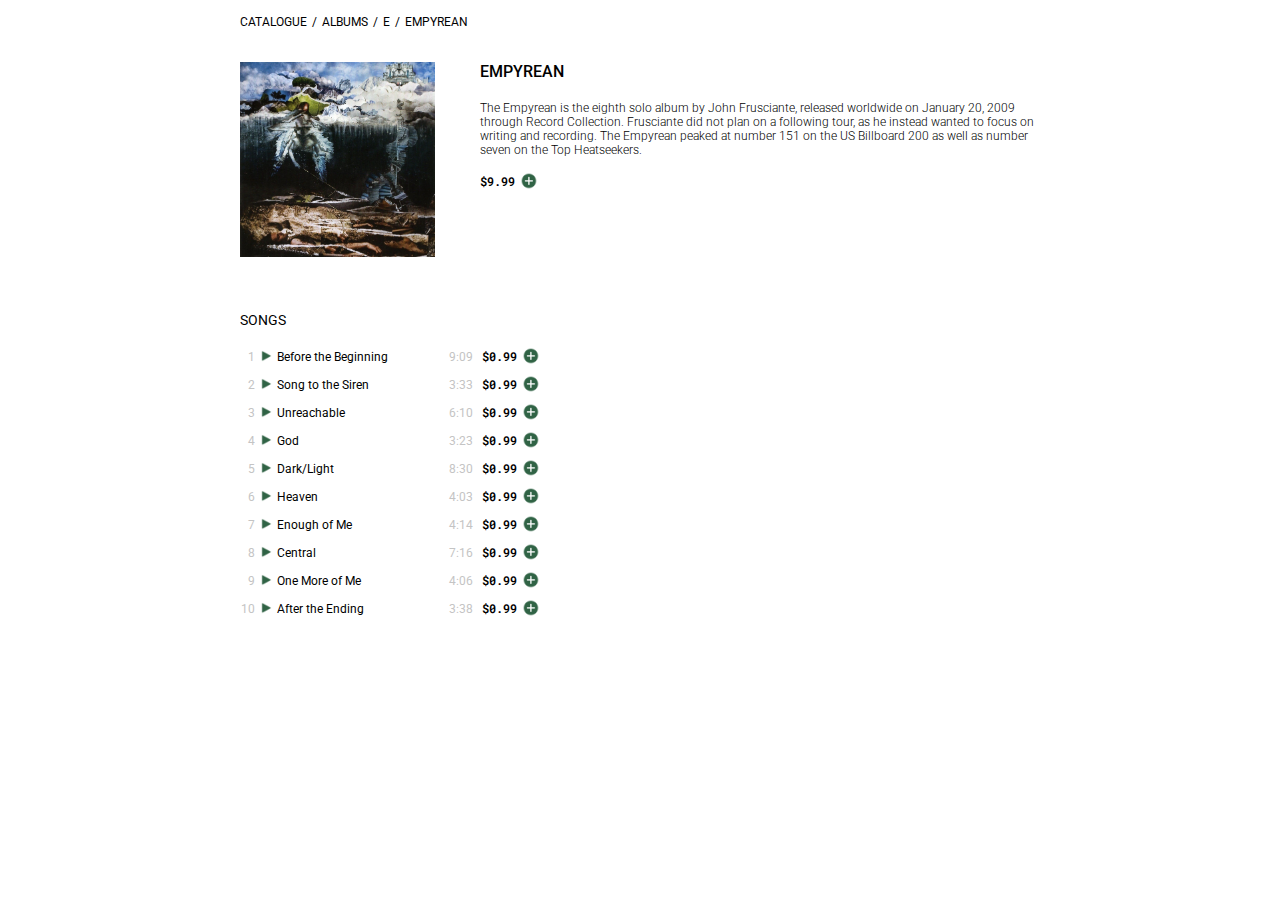
<file: templates/album_page.html>
<!DOCTYPE html>
<html>

<head>
  <meta charset="utf-8" />
  <link rel="stylesheet" href="style.css" />
  <link href="https://fonts.googleapis.com/css?family=Roboto+Mono|Roboto:300,300i,400,400i,500,500i,700"
    rel="stylesheet">
  <title>Empyrean - SongApe</title>
</head>

<body>
  <div class="block__wrapper">
    <div class="block__content">
      <div class="page-header">
        <div class="breadcrumbs">
          <span class="breadcrumbs-item">Catalogue</span>
          <span class="breadcrumbs-item">Albums</span>
          <span class="breadcrumbs-item">E</span>
          <span class="breadcrumbs-item">Empyrean</span>
        </div>
      </div>

      <div class="album-info">
        <div class="album-cover-container">
          <img class="album-cover" src="images/empyrean.png" />
        </div>
        <div class="album-details">
          <h2 class="album-title">Empyrean</h2>
          <p class="album-description">
            The Empyrean is the eighth solo album by John Frusciante, released
            worldwide on January 20, 2009 through Record Collection. Frusciante
            did not plan on a following tour, as he instead wanted to focus on
            writing and recording. The Empyrean peaked at number 151 on the US
            Billboard 200 as well as number seven on the Top Heatseekers.
          </p>
          <!-- add-to-cart-component -->
          <div class="add-to-cart-button">
            <span class="add-to-cart-button__price">$9.99</span>
            <img class="plus-icon" src="icons/plus.png" />
          </div>
        </div>
      </div>

      <div class="songs">
        <h3 class="secondary-header">Songs</h3>
        <!-- song-with-number-component -->
        <div class="song-with-number">
          <span class="song-with-number__track-number">1</span>
          <img class="song-with-number__play-icon" src="icons/play.png" />
          <span class="song-with-number__title">Before the Beginning</span>
          <span class="song-with-number__duration">9:09</span>
          <!-- add-to-cart-component -->
          <div class="add-to-cart-button">
            <span class="add-to-cart-button__price">$0.99</span>
            <img class="plus-icon" src="icons/plus.png" />
          </div>
        </div>
        <!-- song-with-number-component -->
        <div class="song-with-number">
          <span class="song-with-number__track-number">2</span>
          <img class="song-with-number__play-icon" src="icons/play.png" />
          <span class="song-with-number__title">Song to the Siren</span>
          <span class="song-with-number__duration">3:33</span>
          <!-- add-to-cart-component -->
          <div class="add-to-cart-button">
            <span class="add-to-cart-button__price">$0.99</span>
            <img class="plus-icon" src="icons/plus.png" />
          </div>
        </div>
        <!-- song-with-number-component -->
        <div class="song-with-number">
          <span class="song-with-number__track-number">3</span>
          <img class="song-with-number__play-icon" src="icons/play.png" />
          <span class="song-with-number__title">Unreachable</span>
          <span class="song-with-number__duration">6:10</span>
          <!-- add-to-cart-component -->
          <div class="add-to-cart-button">
            <span class="add-to-cart-button__price">$0.99</span>
            <img class="plus-icon" src="icons/plus.png" />
          </div>
        </div>
        <!-- song-with-number-component -->
        <div class="song-with-number">
          <span class="song-with-number__track-number">4</span>
          <img class="song-with-number__play-icon" src="icons/play.png" />
          <span class="song-with-number__title">God</span>
          <span class="song-with-number__duration">3:23</span>
          <!-- add-to-cart-component -->
          <div class="add-to-cart-button">
            <span class="add-to-cart-button__price">$0.99</span>
            <img class="plus-icon" src="icons/plus.png" />
          </div>
        </div>
        <div class="song-with-number">
          <span class="song-with-number__track-number">5</span>
          <img class="song-with-number__play-icon" src="icons/play.png" />
          <span class="song-with-number__title">Dark/Light</span>
          <span class="song-with-number__duration">8:30</span>
          <!-- add-to-cart-component -->
          <div class="add-to-cart-button">
            <span class="add-to-cart-button__price">$0.99</span>
            <img class="plus-icon" src="icons/plus.png" />
          </div>
        </div>
        <div class="song-with-number">
          <span class="song-with-number__track-number">6</span>
          <img class="song-with-number__play-icon" src="icons/play.png" />
          <span class="song-with-number__title">Heaven</span>
          <span class="song-with-number__duration">4:03</span>
          <!-- add-to-cart-component -->
          <div class="add-to-cart-button">
            <span class="add-to-cart-button__price">$0.99</span>
            <img class="plus-icon" src="icons/plus.png" />
          </div>
        </div>
        <div class="song-with-number">
          <span class="song-with-number__track-number">7</span>
          <img class="song-with-number__play-icon" src="icons/play.png" />
          <span class="song-with-number__title">Enough of Me</span>
          <span class="song-with-number__duration">4:14</span>
          <!-- add-to-cart-component -->
          <div class="add-to-cart-button">
            <span class="add-to-cart-button__price">$0.99</span>
            <img class="plus-icon" src="icons/plus.png" />
          </div>
        </div>
        <div class="song-with-number">
          <span class="song-with-number__track-number">8</span>
          <img class="song-with-number__play-icon" src="icons/play.png" />
          <span class="song-with-number__title">Central</span>
          <span class="song-with-number__duration">7:16</span>
          <!-- add-to-cart-component -->
          <div class="add-to-cart-button">
            <span class="add-to-cart-button__price">$0.99</span>
            <img class="plus-icon" src="icons/plus.png" />
          </div>
        </div>
        <div class="song-with-number">
          <span class="song-with-number__track-number">9</span>
          <img class="song-with-number__play-icon" src="icons/play.png" />
          <span class="song-with-number__title">One More of Me</span>
          <span class="song-with-number__duration">4:06</span>
          <!-- add-to-cart-component -->
          <div class="add-to-cart-button">
            <span class="add-to-cart-button__price">$0.99</span>
            <img class="plus-icon" src="icons/plus.png" />
          </div>
        </div>
        <div class="song-with-number">
          <span class="song-with-number__track-number">10</span>
          <img class="song-with-number__play-icon" src="icons/play.png" />
          <span class="song-with-number__title">After the Ending</span>
          <span class="song-with-number__duration">3:38</span>
          <!-- add-to-cart-component -->
          <div class="add-to-cart-button">
            <span class="add-to-cart-button__price">$0.99</span>
            <img class="plus-icon" src="icons/plus.png" />
          </div>
        </div>
      </div>
    </div>
  </div>
</body>

</html>
</file>
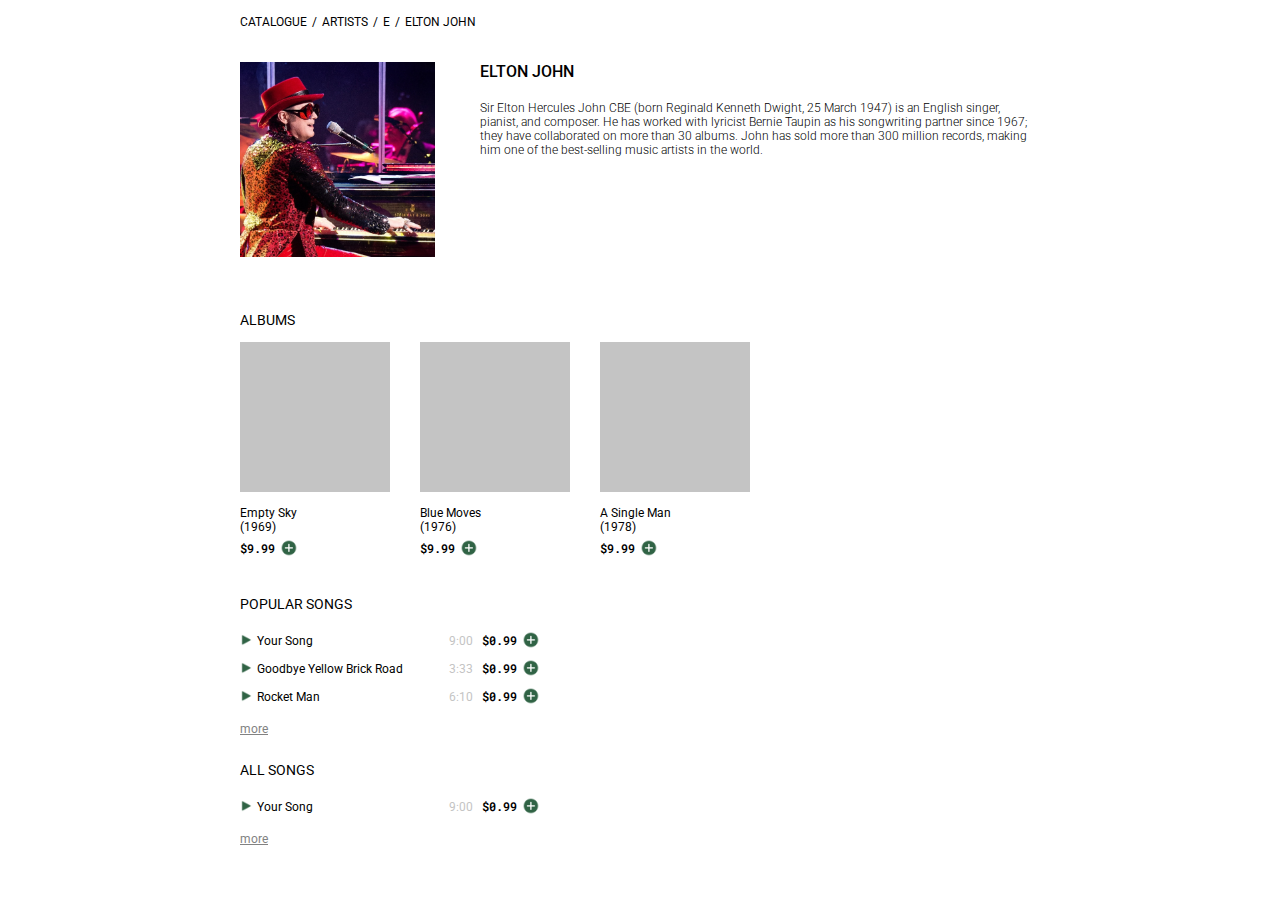
<file: templates/artist_page.html>
<!DOCTYPE html>
<html>

<head>
  <meta charset="utf-8" />
  <link rel="stylesheet" href="style.css" />
  <link href="https://fonts.googleapis.com/css?family=Roboto+Mono|Roboto:300,300i,400,400i,500,500i,700"
    rel="stylesheet">
  <title>Elton John - SongApe</title>
</head>

<body>
  <div class="block__wrapper">
    <div class="block__content">
      <div class="page-header">
        <div class="breadcrumbs">
          <span class="breadcrumbs-item">Catalogue</span>
          <span class="breadcrumbs-item">Artists</span>
          <span class="breadcrumbs-item">E</span>
          <span class="breadcrumbs-item">Elton John</span>
        </div>
      </div>

      <div class="artist-info">
        <div class="artist-info__pic-container">
          <img class="artist-info__artist-pic" src="images/artist-pic.png" />
        </div>
        <div class="artist-info__artist-details">
          <h2 class="artist-info__artist-name">Elton John</h2>
          <p class="artist-info__artist-bio">
            Sir Elton Hercules John CBE (born Reginald Kenneth Dwight, 25 March 1947) is an English singer, pianist, and
            composer.
            He has worked with lyricist Bernie Taupin as his songwriting partner since 1967; they have collaborated on
            more than 30 albums.
            John has sold more than 300 million records, making him one of the best-selling music artists in the world.
          </p>
        </div>
      </div>

      <div class="albums">
        <h3 class="secondary-header">Albums</h3>
        <div class="albums__list">
          <!-- album-item -->
          <div class="album-item">
            <div class="album-item__img"></div>
            <span class="album-item__title">Empty Sky</span>
            <span class="album-item__year">(1969)</span>
            <!-- add-to-cart-component -->
            <div class="add-to-cart-button">
              <span class="add-to-cart-button__price">$9.99</span>
              <img class="plus-icon" src="icons/plus.png" />
            </div>
          </div>
          <!-- album-item -->
          <div class="album-item">
            <div class="album-item__img"></div>
            <span class="album-item__title">Blue Moves</span>
            <span class="album-item__year">(1976)</span>
            <!-- add-to-cart-component -->
            <div class="add-to-cart-button">
              <span class="add-to-cart-button__price">$9.99</span>
              <img class="plus-icon" src="icons/plus.png" />
            </div>
          </div>
          <!-- album-item -->
          <div class="album-item">
            <div class="album-item__img"></div>
            <span class="album-item__title">A Single Man</span>
            <span class="album-item__year">(1978)</span>
            <!-- add-to-cart-component -->
            <div class="add-to-cart-button">
              <span class="add-to-cart-button__price">$9.99</span>
              <img class="plus-icon" src="icons/plus.png" />
            </div>
          </div>
        </div>
      </div>

      <div class="songs">
        <h3 class="secondary-header">Popular songs</h3>
        <!-- song-with-number-component -->
        <div class="song-with-number">
          <img class="song-with-number__play-icon" src="icons/play.png" />
          <span class="song-with-number__title">Your Song</span>
          <span class="song-with-number__duration">9:00</span>
          <!-- add-to-cart-component -->
          <div class="add-to-cart-button">
            <span class="add-to-cart-button__price">$0.99</span>
            <img class="plus-icon" src="icons/plus.png" />
          </div>
        </div>
        <!-- song-with-number-component -->
        <div class="song-with-number">
          <img class="song-with-number__play-icon" src="icons/play.png" />
          <span class="song-with-number__title">Goodbye Yellow Brick Road</span>
          <span class="song-with-number__duration">3:33</span>
          <!-- add-to-cart-component -->
          <div class="add-to-cart-button">
            <span class="add-to-cart-button__price">$0.99</span>
            <img class="plus-icon" src="icons/plus.png" />
          </div>
        </div>
        <!-- song-with-number-component -->
        <div class="song-with-number">
          <img class="song-with-number__play-icon" src="icons/play.png" />
          <span class="song-with-number__title">Rocket Man</span>
          <span class="song-with-number__duration">6:10</span>
          <!-- add-to-cart-component -->
          <div class="add-to-cart-button">
            <span class="add-to-cart-button__price">$0.99</span>
            <img class="plus-icon" src="icons/plus.png" />
          </div>
        </div>
        <p class="secondary-link">more</p>
      </div>

      <div class="songs">
        <h3 class="secondary-header">All songs</h3>
        <!-- song-with-number-component -->
        <div class="song-with-number">
          <img class="song-with-number__play-icon" src="icons/play.png" />
          <span class="song-with-number__title">Your Song</span>
          <span class="song-with-number__duration">9:00</span>
          <!-- add-to-cart-component -->
          <div class="add-to-cart-button">
            <span class="add-to-cart-button__price">$0.99</span>
            <img class="plus-icon" src="icons/plus.png" />
          </div>
        </div>
        <!-- scrollable all songs -->
        <p class="secondary-link">more</p>
      </div>

    </div>
  </div>
</body>

</html>
</file>
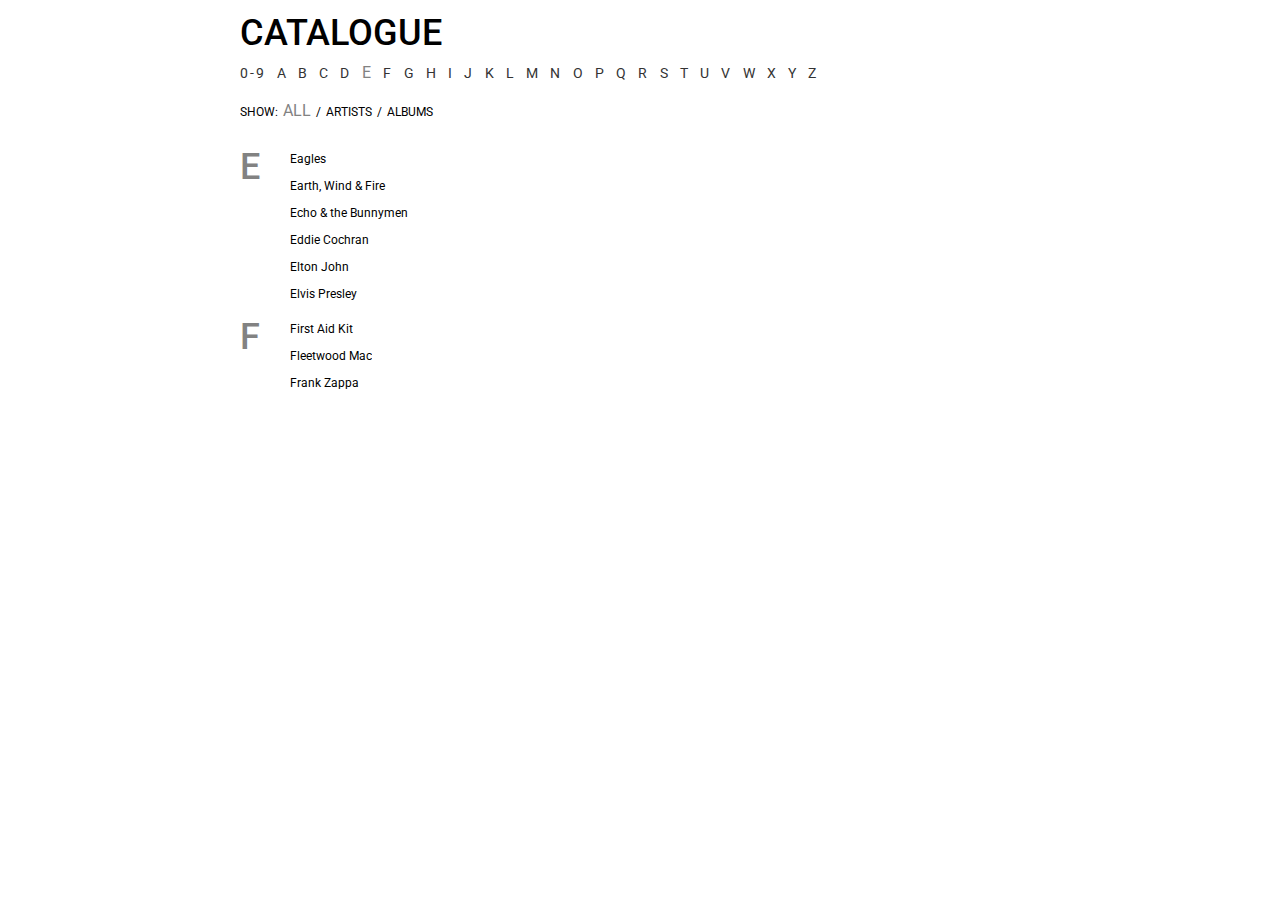
<file: templates/catalogue.html>
<!DOCTYPE html>
<html>

<head>
  <meta charset="utf-8" />
  <link rel="stylesheet" href="style.css" />
  <link href="https://fonts.googleapis.com/css?family=Roboto+Mono|Roboto:300,300i,400,400i,500,500i,700"
    rel="stylesheet">
  <title>Catalogue</title>
</head>

<body>
  <div class="block__wrapper">
    <div class="block__content">
      <div class="page-header">
        <h1 class="page-title">Catalogue</h1>
        <ul class="alphabet">
          <li>0-9</li>
          <li>A</li>
          <li>B</li>
          <li>C</li>
          <li>D</li>
          <li class="current-letter">E</li>
          <li>F</li>
          <li>G</li>
          <li>H</li>
          <li>I</li>
          <li>J</li>
          <li>K</li>
          <li>L</li>
          <li>M</li>
          <li>N</li>
          <li>O</li>
          <li>P</li>
          <li>Q</li>
          <li>R</li>
          <li>S</li>
          <li>T</li>
          <li>U</li>
          <li>V</li>
          <li>W</li>
          <li>X</li>
          <li>Y</li>
          <li>Z</li>
        </ul>
        <div class="item-type-filter">
          <span class="filter-title">Show:</span>
          <span class="filter-item selected-filter-item">All</span>
          <span class="filter-item">Artists</span>
          <span class="filter-item">Albums</span>
        </div>
      </div>

      <div class="letter-group">
        <div class="letter">E</div>
        <ul class="letter-list">
          <li>Eagles</li>
          <li>Earth, Wind & Fire</li>
          <li>Echo & the Bunnymen</li>
          <li>Eddie Cochran</li>
          <li>Elton John</li>
          <li>Elvis Presley</li>
        </ul>
      </div>

      <div class="letter-group">
        <div class="letter">F</div>
        <ul class="letter-list">
          <li>First Aid Kit</li>
          <li>Fleetwood Mac</li>
          <li>Frank Zappa</li>
        </ul>
      </div>
    </div>
  </div>
</body>

</html>
</file>
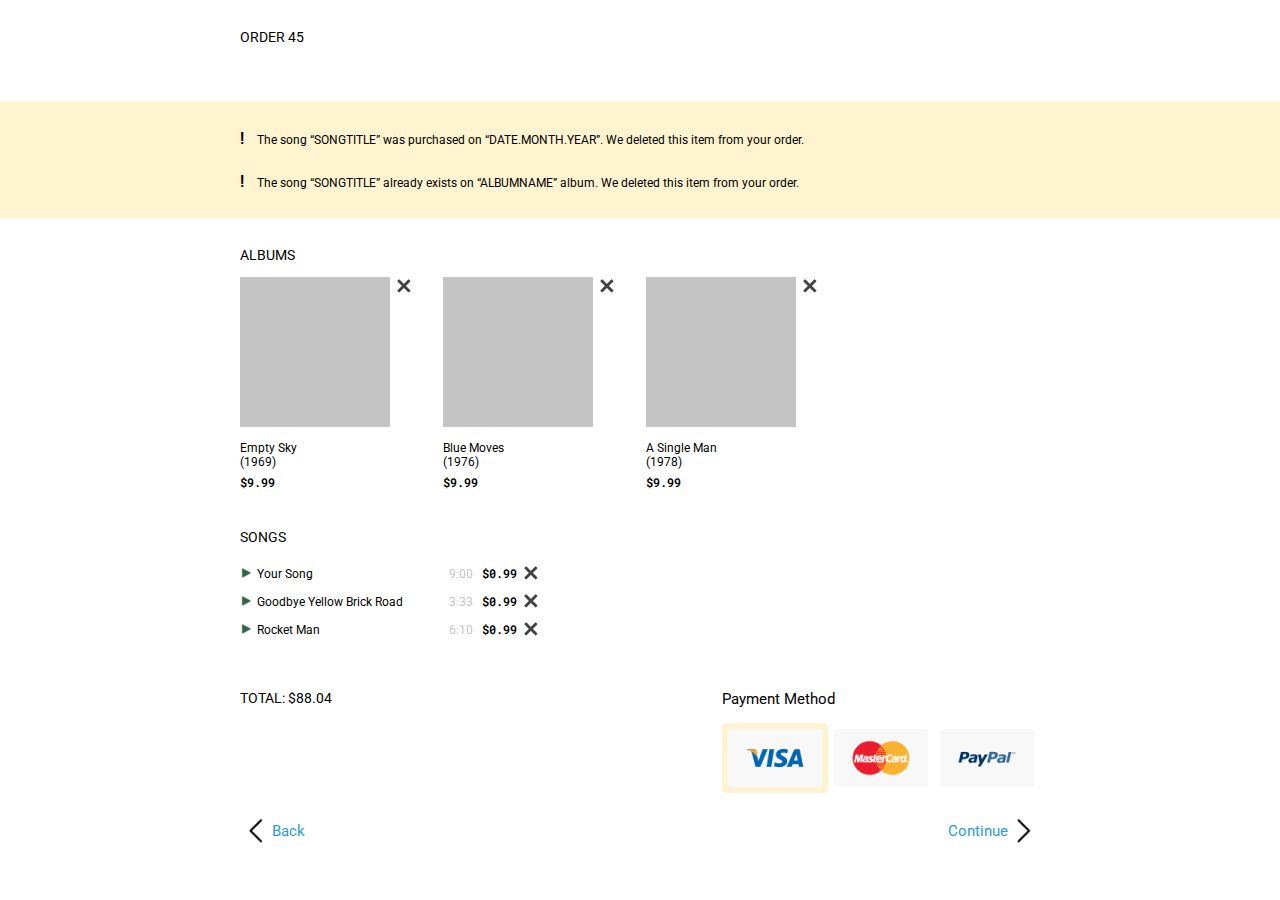
<file: templates/order_confirmation.html>
<!DOCTYPE html>
<html>
  <head>
    <meta charset="utf-8" />
    <link rel="stylesheet" href="style.css" />
    <link
      href="https://fonts.googleapis.com/css?family=Roboto+Mono|Roboto:300,300i,400,400i,500,500i,700"
      rel="stylesheet"
    />
    <title>Order 45 - SongApe</title>
  </head>

  <body>
    <div class="block__wrapper">
      <div class="block__content page-header">
        <h3 class="secondary-header">Order 45</h3>
      </div>
    </div>

    <div class="block__wrapper order-warnings">
      <div class="block__content">
        <p class="order-warnings__warning">
          The song “SONGTITLE” was purchased on “DATE.MONTH.YEAR”. We deleted
          this item from your order.
        </p>
        <p class="order-warnings__warning">
          The song “SONGTITLE” already exists on “ALBUMNAME” album. We deleted
          this item from your order.
        </p>
      </div>
    </div>

    <div class="block__wrapper">
      <div class="block__content">
        <div class="albums">
          <h3 class="secondary-header">Albums</h3>
          <div class="albums__list">
            <!-- album-item -->
            <div class="removable-album">
              <div class="album-item">
                <div class="album-item__img"></div>
                <span class="album-item__title">Empty Sky</span>
                <span class="album-item__year">(1969)</span>
                <!-- remove-from-cart-component -->
                <div class="remove-button">
                  <span class="remove-button__price">$9.99</span>
                </div>
              </div>
              <img class="delete-icon" src="icons/delete.png" />
            </div>
            <!-- album-item -->
            <div class="removable-album">
              <div class="album-item">
                <div class="album-item__img"></div>
                <span class="album-item__title">Blue Moves</span>
                <span class="album-item__year">(1976)</span>
                <!-- remove-from-cart-component -->
                <div class="remove-button">
                  <span class="remove-button__price">$9.99</span>
                </div>
              </div>
              <img class="delete-icon" src="icons/delete.png" />
            </div>
            <!-- album-item -->
            <div class="removable-album">
              <div class="album-item">
                <div class="album-item__img"></div>
                <span class="album-item__title">A Single Man</span>
                <span class="album-item__year">(1978)</span>
                <!-- remove-from-cart-component -->
                <div class="remove-button">
                  <span class="remove-button__price">$9.99</span>
                </div>
              </div>
              <img class="delete-icon" src="icons/delete.png" />
            </div>
          </div>
        </div>

        <div class="songs">
          <h3 class="secondary-header">Songs</h3>
          <!-- song-with-number-component -->
          <div class="song-with-number">
            <img class="song-with-number__play-icon" src="icons/play.png" />
            <span class="song-with-number__title">Your Song</span>
            <span class="song-with-number__duration">9:00</span>
            <!-- remove-from-cart-component -->
            <div class="remove-button">
              <span class="remove-button__price">$0.99</span>
              <img class="delete-icon" src="icons/delete.png" />
            </div>
          </div>
          <!-- song-with-number-component -->
          <div class="song-with-number">
            <img class="song-with-number__play-icon" src="icons/play.png" />
            <span class="song-with-number__title"
              >Goodbye Yellow Brick Road</span
            >
            <span class="song-with-number__duration">3:33</span>
            <!-- remove-from-cart-component -->
            <div class="remove-button">
              <span class="remove-button__price">$0.99</span>
              <img class="delete-icon" src="icons/delete.png" />
            </div>
          </div>
          <!-- song-with-number-component -->
          <div class="song-with-number">
            <img class="song-with-number__play-icon" src="icons/play.png" />
            <span class="song-with-number__title">Rocket Man</span>
            <span class="song-with-number__duration">6:10</span>
            <!-- remove-from-cart-component -->
            <div class="remove-button">
              <span class="remove-button__price">$0.99</span>
              <img class="delete-icon" src="icons/delete.png" />
            </div>
          </div>
        </div>
        <div class="order-summary">
          <div class="order-summary__total secondary-header">Total: $88.04</div>
          <div class="order-summary__payment">
            <div class="order-summary__payment-title">Payment Method</div>
            <div class="order-summary__payment-icons">
              <div class="payment-method payment-method_selected">
                <img
                  class="payment-method__icon"
                  src="images/payment-visa.png"
                />
              </div>
              <div class="payment-method">
                <img
                  class="payment-method__icon"
                  src="images/payment-mastercard.png"
                />
              </div>
              <div class="payment-method">
                <img
                  class="payment-method__icon"
                  src="images/payment-paypal.png"
                />
              </div>
            </div>
          </div>
        </div>
        <div class="conf-buttons">
          <div class="conf-buttons__button">
            <img
              class="conf-buttons__button__icon"
              src="icons/arrow-left.png"
            />
            <span class="conf-buttons__button__label">Back</span>
          </div>
          <div class="conf-buttons__button">
            <span class="conf-buttons__button__label">Continue</span>
            <img
              class="conf-buttons__button__icon"
              src="icons/arrow-right.png"
            />
          </div>
        </div>
      </div>
    </div>
  </body>
</html>
</file>
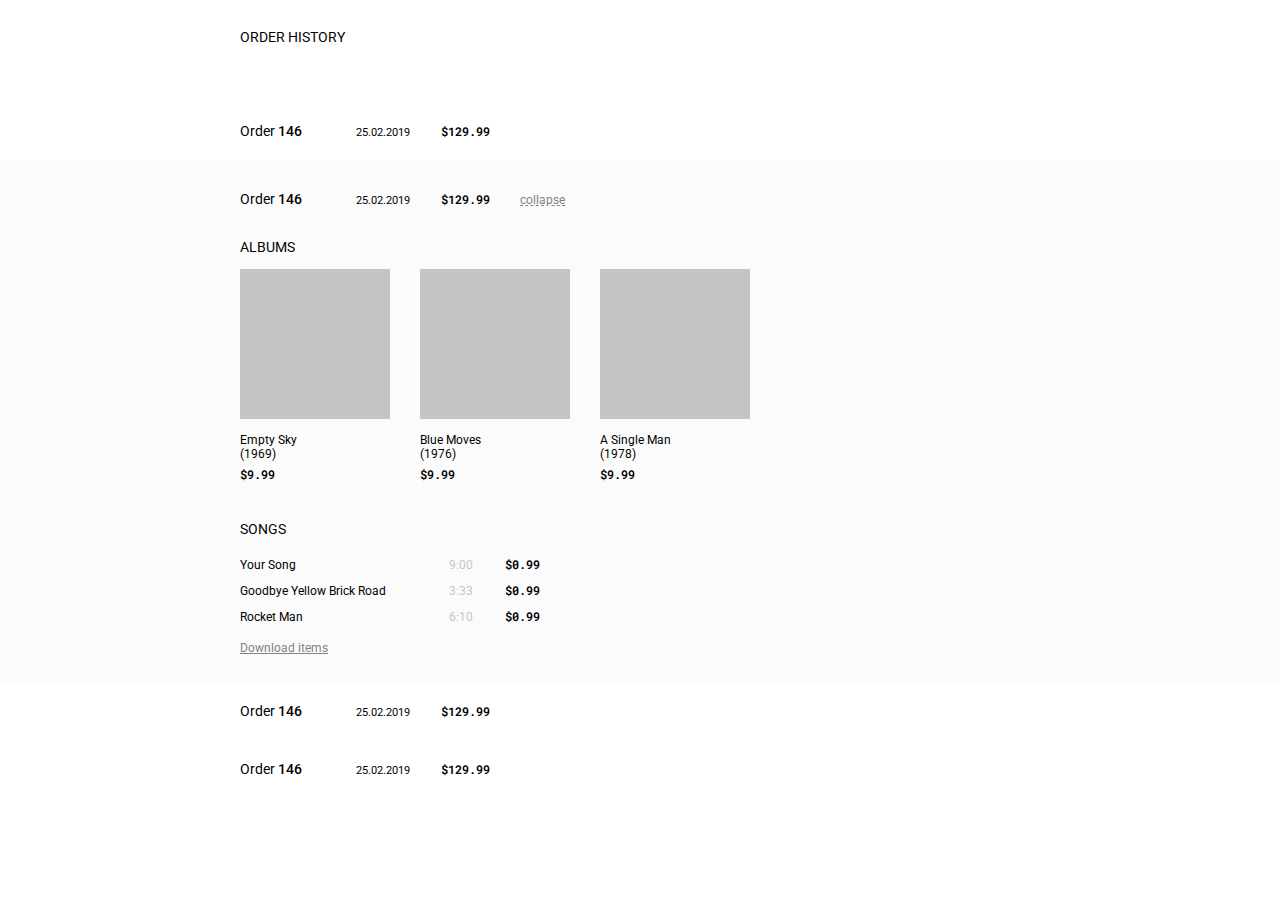
<file: templates/order_history.html>
<!DOCTYPE html>
<html>

<head>
  <meta charset="utf-8" />
  <link rel="stylesheet" href="style.css" />
  <link href="https://fonts.googleapis.com/css?family=Roboto+Mono|Roboto:300,300i,400,400i,500,500i,700"
    rel="stylesheet">
  <title>Order History - SongApe</title>
</head>

<body>
  <div class="block__wrapper">
    <div class="block__content page-header">
      <h3 class="secondary-header">Order history</h3>
    </div>
  </div>

  <div class="block__wrapper order-collapsed">
    <div class="block__content">
      <div class="order-header">
        <span class="order-header__title">Order
          <span class="order-header__title__id">146</span>
        </span>
        <span class="order-header__date">25.02.2019</span>
        <span class="order-header__total">$129.99</span>
      </div>
    </div>
  </div>

  <div class="block__wrapper order-expanded">
    <div class="block__content">
      <div class="order-header">
        <span class="order-header__title">Order
          <span class="order-header__title__id">146</span>
        </span>
        <span class="order-header__date">25.02.2019</span>
        <span class="order-header__total">$129.99</span>
        <p class="secondary-link">collapse</p>
      </div>
      <div class="order-content">

        <div class="albums">
          <h3 class="secondary-header">Albums</h3>
          <div class="albums__list">
            <!-- album-item -->
            <div class="album-item">
              <div class="album-item__img"></div>
              <span class="album-item__title">Empty Sky</span>
              <span class="album-item__year">(1969)</span>
              <!-- add-to-cart-component -->
              <div class="add-to-cart-button">
                <span class="add-to-cart-button__price">$9.99</span>
              </div>
            </div>
            <!-- album-item -->
            <div class="album-item">
              <div class="album-item__img"></div>
              <span class="album-item__title">Blue Moves</span>
              <span class="album-item__year">(1976)</span>
              <!-- add-to-cart-component -->
              <div class="add-to-cart-button">
                <span class="add-to-cart-button__price">$9.99</span>
              </div>
            </div>
            <!-- album-item -->
            <div class="album-item">
              <div class="album-item__img"></div>
              <span class="album-item__title">A Single Man</span>
              <span class="album-item__year">(1978)</span>
              <!-- add-to-cart-component -->
              <div class="add-to-cart-button">
                <span class="add-to-cart-button__price">$9.99</span>
              </div>
            </div>
          </div>
        </div>
      </div>

      <div class="songs">
        <h3 class="secondary-header">Songs</h3>
        <!-- song-with-number-component -->
        <div class="song-with-number">
          <span class="song-with-number__title">Your Song</span>
          <span class="song-with-number__duration">9:00</span>
          <!-- add-to-cart-component -->
          <div class="add-to-cart-button">
            <span class="add-to-cart-button__price">$0.99</span>
          </div>
        </div>
        <!-- song-with-number-component -->
        <div class="song-with-number">
          <span class="song-with-number__title">Goodbye Yellow Brick Road</span>
          <span class="song-with-number__duration">3:33</span>
          <!-- add-to-cart-component -->
          <div class="add-to-cart-button">
            <span class="add-to-cart-button__price">$0.99</span>
          </div>
        </div>
        <!-- song-with-number-component -->
        <div class="song-with-number">
          <span class="song-with-number__title">Rocket Man</span>
          <span class="song-with-number__duration">6:10</span>
          <!-- add-to-cart-component -->
          <div class="add-to-cart-button">
            <span class="add-to-cart-button__price">$0.99</span>
          </div>
        </div>
        <p class="secondary-link">Download items</p>
      </div>

    </div>
  </div>

  <div class="block__wrapper order-collapsed">
    <div class="block__content">
      <div class="order-header">
        <span class="order-header__title">Order
          <span class="order-header__title__id">146</span>
        </span>
        <span class="order-header__date">25.02.2019</span>
        <span class="order-header__total">$129.99</span>
      </div>
    </div>
  </div>

  <div class="block__wrapper order-collapsed">
    <div class="block__content">
      <div class="order-header">
        <span class="order-header__title">Order
          <span class="order-header__title__id">146</span>
        </span>
        <span class="order-header__date">25.02.2019</span>
        <span class="order-header__total">$129.99</span>
      </div>
    </div>
  </div>
</body>

</html>
</file>
<file: templates/style.css>
/* Common */

body {
  padding: 0;
  margin: 0;
  font-family: "Roboto", sans-serif;
  color: #000000;
  font-style: normal;
  font-size: 12px;
  line-height: normal;
  display: flex;
  flex-direction: column;
  align-items: center;
  word-break: break-word;
}

h1 {
  margin: 0;
  line-height: 1;
}

ul {
  margin: 0;
  padding: 0;
  line-height: 1;
}

li {
  list-style: none;
}

/* Page-block */

.block__wrapper {
  display: flex;
  flex-direction: row;
  justify-content: center;
  width: 100%;
}

.block__content {
  display: flex;
  flex-direction: column;
  width: 800px;
  flex-shrink: 1;
  margin: 15px 20px;
}

/* Secondary header */

.secondary-header {
  font-weight: 400;
  font-size: 14px;
  text-transform: uppercase;
}

.secondary-link {
  color: #828282;
  text-decoration: underline;
}

/* Page header */

.page-header {
  padding-bottom: 28px;
}

/* Title */

.page-title {
  font-size: 36px;
  text-transform: uppercase;
  font-weight: 500;
  word-break: break-word;
}

/* Alphabet */

.alphabet {
  margin-top: 14px;
  display: flex;
  align-items: baseline;
  flex-wrap: wrap;
  flex-direction: row;
  font-size: 14px;
  color: #333333;
}

.alphabet li {
  letter-spacing: 0.16em;
  margin-right: 10px;
  margin-bottom: 5px;
}

.alphabet li:last-child {
  margin-right: 0;
}

.alphabet .current-letter {
  font-size: 16px;
  color: #828282;
}

/* filter */

.item-type-filter {
  text-transform: uppercase;
  flex-wrap: wrap;
  display: flex;
  align-items: baseline;
  margin-top: 15px;
}

.filter-title {
  margin-right: 5px;
}

.filter-item {
  margin-right: 5px;
  margin-bottom: 5px;
}

.filter-item::after {
  margin-left: 5px;
  color: #000;
  font-size: 12px;
  content: "/";
}

.filter-item:last-child::after {
  margin-left: 0;
  content: none;
}

.selected-filter-item {
  font-size: 16px;
  color: #828282;
}

/* letter group */

.letter-group {
  display: flex;
  flex-direction: row;
}

.letter-group + .letter-group {
  margin-top: 23px;
}

.letter {
  flex-shrink: 0;
  word-break: break-word;
  width: 50px;
  font-weight: 500;
  font-size: 36px;
  line-height: 0.8;
  color: #828282;
}

.letter-list {
  display: flex;
  flex-direction: column;
}

.letter-list li + li {
  margin-top: 15px;
}

/* breadcrumbs */

.breadcrumbs {
  text-transform: uppercase;
  flex-wrap: wrap;
  display: flex;
}

.breadcrumbs-item {
  margin-right: 5px;
  margin-bottom: 5px;
}

.breadcrumbs-item::after {
  margin-left: 5px;
  content: "/";
}

.breadcrumbs-item:last-child::after {
  margin-left: 0;
  content: none;
}

/* album info, artist info */

.album-info,
.artist-info {
  display: flex;
  flex-direction: row;
  margin-bottom: 38px;
}

.album-cover-container,
.artist-info__pic-container {
  flex-shrink: 0;
  width: 195px;
}

.album-cover,
.artist-info__artist-pic {
  max-width: 195px;
  max-height: 250px;
}

.album-details,
.artist-info__artist-details {
  margin-left: 45px;
}

@media all and (max-width: 480px) {
  .album-info,
  .artist-info {
    flex-wrap: wrap;
  }
  .album-details,
  .artist-info__artist-details {
    margin-left: 0;
    margin-top: 24px;
  }
}

.album-title,
.artist-info__artist-name {
  text-transform: uppercase;
  margin: 0;
  font-weight: 500;
  font-size: 16px;
}

.album-description,
.artist-info__artist-bio {
  font-weight: 300;
  font-size: 12px;
  margin-bottom: 10px;
  margin-top: 20px;
}

/* add-to-cart-button */

/* remove-from-cart-button */

.add-to-cart-button,
.remove-button {
  display: flex;
  flex-shrink: 0;
  flex-grow: 0;
  flex-direction: row;
  align-items: center;
  padding-top: 5px;
  padding-bottom: 5px;
}

.add-to-cart-button__price,
.remove-button__price {
  font-family: "Roboto Mono", monospace;
  font-weight: 600;
}

.plus-icon,
.delete-icon {
  width: 18px;
  height: 18px;
  margin-left: 5px;
}

/* song-with-number */

.song-with-number {
  display: flex;
  flex-direction: row;
  align-items: baseline;
  justify-content: flex-end;
  width: 300px;
}

.song-with-number > * + * {
  margin-left: 5px;
}

.song-with-number__track-number {
  flex-shrink: 0;
  flex-grow: 0;
  width: 15px;
  text-align: right;
  color: #c4c4c4;
}

.song-with-number__play-icon {
  flex-shrink: 0;
  flex-grow: 0;
  width: 12px;
  height: 12px;
  align-self: center;
}

.song-with-number__title {
}

.song-with-number__duration {
  margin-left: auto;
  padding-left: 3px;
  flex-shrink: 0;
  flex-grow: 0;
  color: #c4c4c4;
}

.song-with-number .add-to-cart-button,
.song-with-number .remove-button {
  width: 62px;
  justify-content: flex-end;
}

/* Album-item */

.album-item {
  display: flex;
  flex-direction: column;
  margin-right: 30px;
  margin-bottom: 20px;
  width: 150px;
}

.album-item__img {
  width: 150px;
  height: 150px;
  background-color: #c4c4c4;
  margin-bottom: 14px;
}

.album-item__title {
}

.album-item__year {
}

/* Albums */

.albums__list {
  display: flex;
  flex-direction: row;
  flex-wrap: wrap;
}

/* Order */

.order-expanded {
  background-color: #fbfbfb;
}

.order-collapsed:hover {
  background-color: #fff4cf;
}

.order-header {
  display: flex;
  flex-direction: row;
  align-items: baseline;
  padding: 6px 0;
}

.order-header .secondary-link {
  margin-left: 30px;
  text-decoration: underline;
  text-decoration-style: dashed;
}

.order-header__title {
  width: 100px;
  font-size: 14px;
}

.order-header__title__id {
  font-weight: 500;
}

.order-header__date {
  font-size: 11px;
  width: 70px;
  text-align: right;
}

.order-header__total {
  font-family: "Roboto Mono", monospace;
  font-weight: 600;
  width: 80px;
  text-align: right;
}

/* Order-confirmation */

.order-warnings {
  background-color: #fff4cf;
}

.order-warnings__warning::before {
  margin-right: 10px;
  font-size: 16px;
  font-weight: 600;
  content: "!";
}

.removable-album {
  display: flex;
  flex-direction: row;
  margin-right: 30px;
}

.removable-album .album-item {
  margin-right: 0;
}

/* order summary */

.order-summary {
  display: flex;
  flex-direction: row;
  flex-wrap: wrap;
  margin-top: 47px;
}

.order-summary__total {
  width: 250px;
  flex-shrink: 0;
  flex-grow: 1;
  margin-bottom: 14px;
}

.order-summary__payment {
}

.order-summary__payment-title {
  font-size: 15px;
  margin-bottom: 15px;
}

.order-summary__payment-icons {
  display: flex;
  flex-direction: row;
}

.payment-method {
  background-color: transparent;
  transition: background-color 0.351s ease;
  padding: 5px;
  border-radius: 4px;
}

.payment-method_selected {
  background-color: #fff4cf;
  transition: background-color 0.351s ease;
}

.payment-method:hover {
  background-color: #d6ffcf;
  transition: background-color 0.351s ease;
}

.payment-method__icon {
  height: 60px;
  display: block;
}

/* confirmation-buttons */

.conf-buttons {
  display: flex;
  flex-direction: row;
  justify-content: space-between;
  margin-top: 22px;
}

.conf-buttons__button {
  display: flex;
  flex-direction: row;
  align-items: center;
  color: #2d9cdb;
}

.conf-buttons__button:hover {
  color: coral;
}

.conf-buttons__button__icon {
  display: block;
  height: 32px;
}

.conf-buttons__button__label {
  font-size: 15px;
}
</file>
